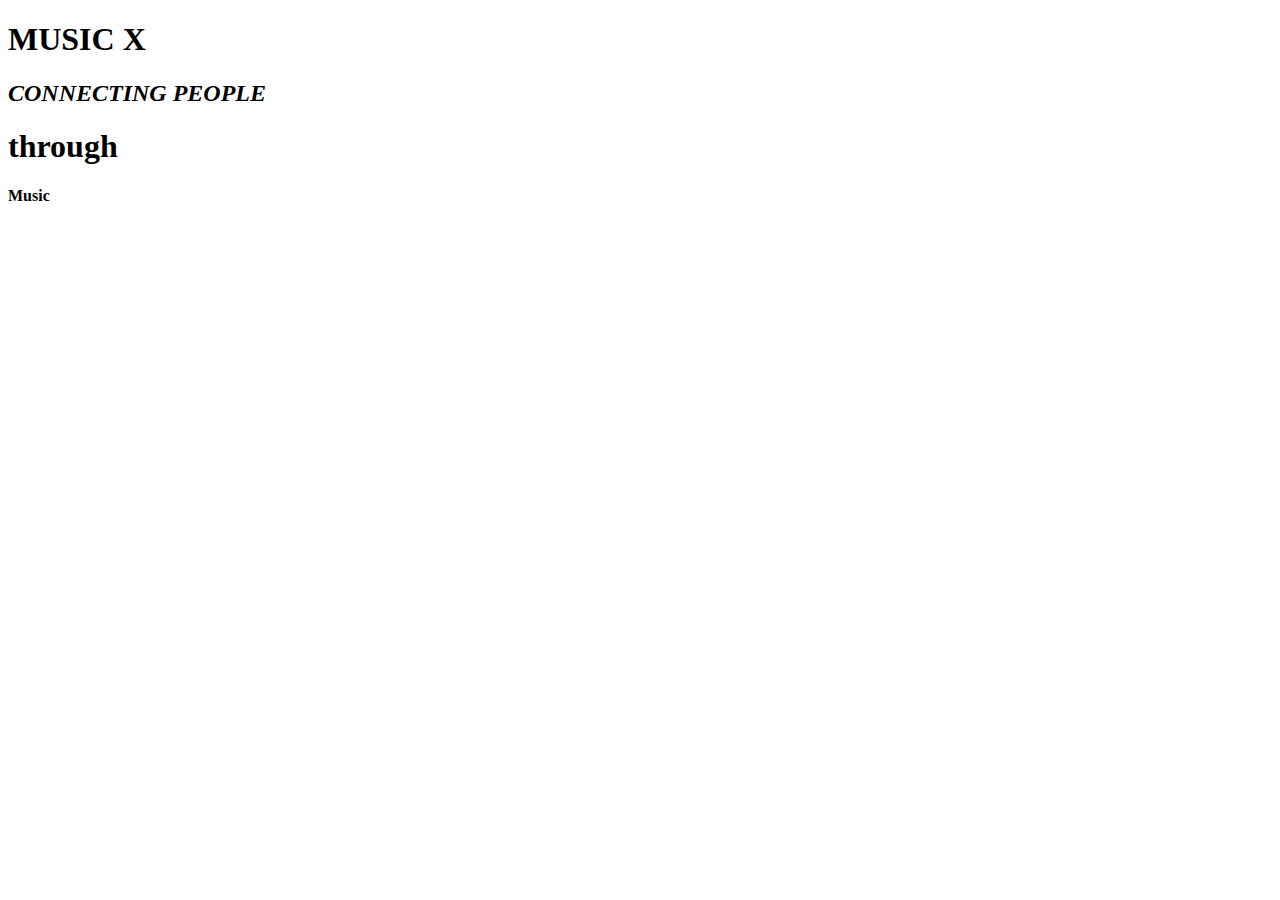
<file: index.htm>
<!DOCTYPE html>
<!-- saved from url=(0054)file:///Users/iron_man/Desktop/Codes/test_1/index.html -->
<html><head><meta http-equiv="Content-Type" content="text/html; charset=windows-1252">
	<title></title>
	<link rel="stylesheet" type="text/css" href="file:///Users/iron_man/Desktop/Codes/test_1/style.css">


   <meta name="viewport" content="width=device-width , initial-scale=1.0">

 
<link href="./index_files/css" rel="stylesheet">
<link href="./index_files/css(1)" rel="stylesheet">
<link href="./index_files/css(2)" rel="stylesheet">
<link href="./index_files/css(3)" rel="stylesheet">
<link href="./index_files/css(4)" rel="stylesheet">
<link href="./index_files/css(5)" rel="stylesheet">




</head>
<body>


   

	<div id="header">
		<h1>MUSIC X</h1>
	</div>

   
    <div class="connection">
    	
    
	    <div id="connect">
	    	 <h2><i>CONNECTING PEOPLE</i></h2>
	    </div>

	    <div id="through">
	       <h1>through</h1>    	
	    

	    <div id="music">
	    	<h4>Music</h4>
	    </div>
	   </div>

    </div>



</body></html>
</file>
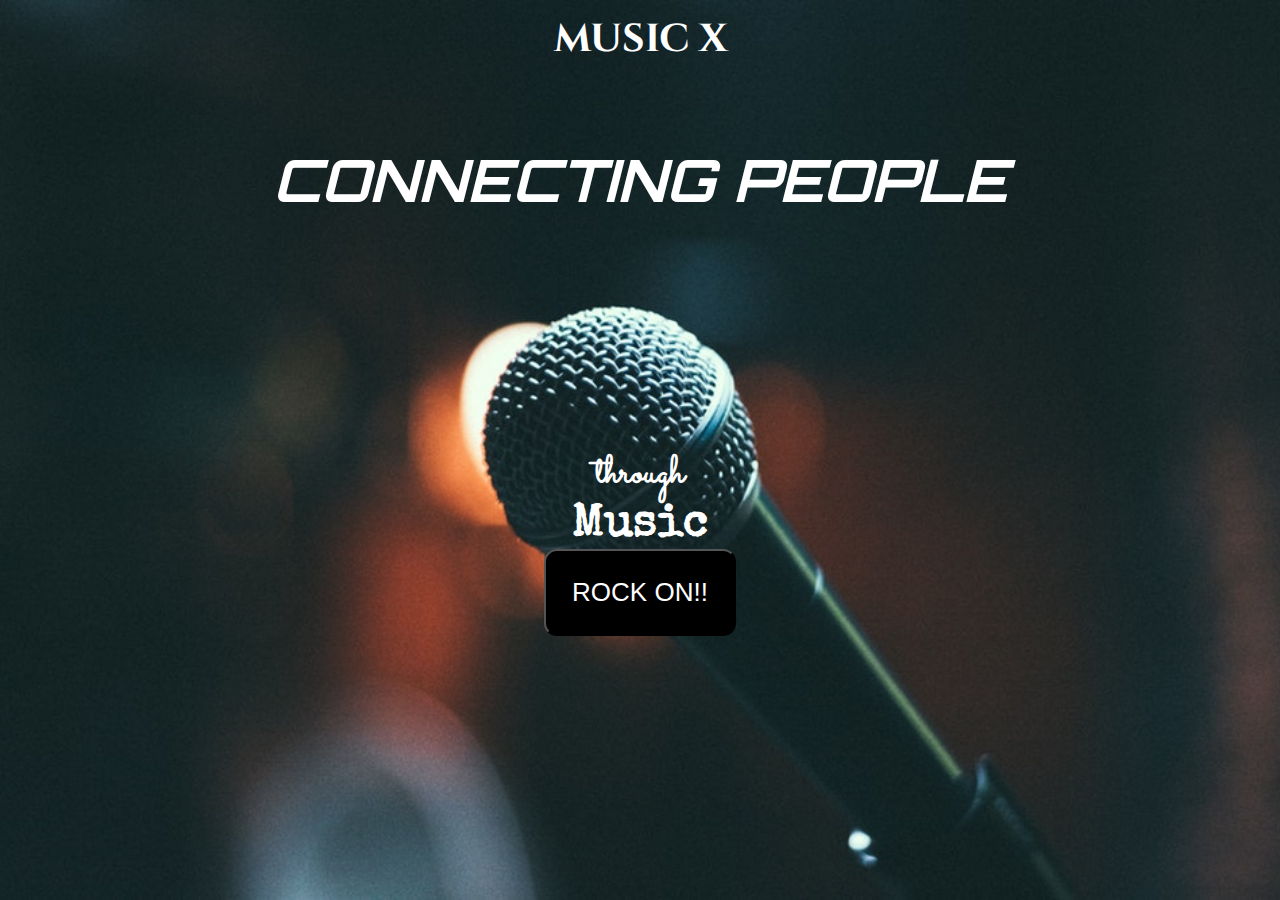
<file: index.html>
<!DOCTYPE html>
<html>
<head>
	<title></title>
	<link rel="stylesheet" type="text/css" href="style.css">


   <meta name='viewport' content="width=device-width , initial-scale=1.0">

 
<link href="https://fonts.googleapis.com/css?family=Cinzel" rel="stylesheet">
<link href="https://fonts.googleapis.com/css?family=Italiana" rel="stylesheet">
<link href="https://fonts.googleapis.com/css?family=Orbitron" rel="stylesheet">
<link href="https://fonts.googleapis.com/css?family=Black+And+White+Picture" rel="stylesheet">
<link href="https://fonts.googleapis.com/css?family=Sacramento" rel="stylesheet">
<link href="https://fonts.googleapis.com/css?family=Special+Elite" rel="stylesheet">




</head>
<body>


	<div id='header'>
		<h1>MUSIC X</h1>
	</div>

   
    <div class='connection'>
    	
    
	    <div id='connect'>
	    	 <h2><i>CONNECTING PEOPLE</i></h2>
	    </div>

	    <div id = "through">
	       <h1>through</h1>    	
	    

	    <div id = "music">
	    	<h4>Music</h4>
	    </div>
	    <button class='rock' onclick="myfuc()">ROCK ON!!</button>
	   </div>

    </div>

<script type="text/javascript" src="indi.js"></script>
</body>
</html>
</file>
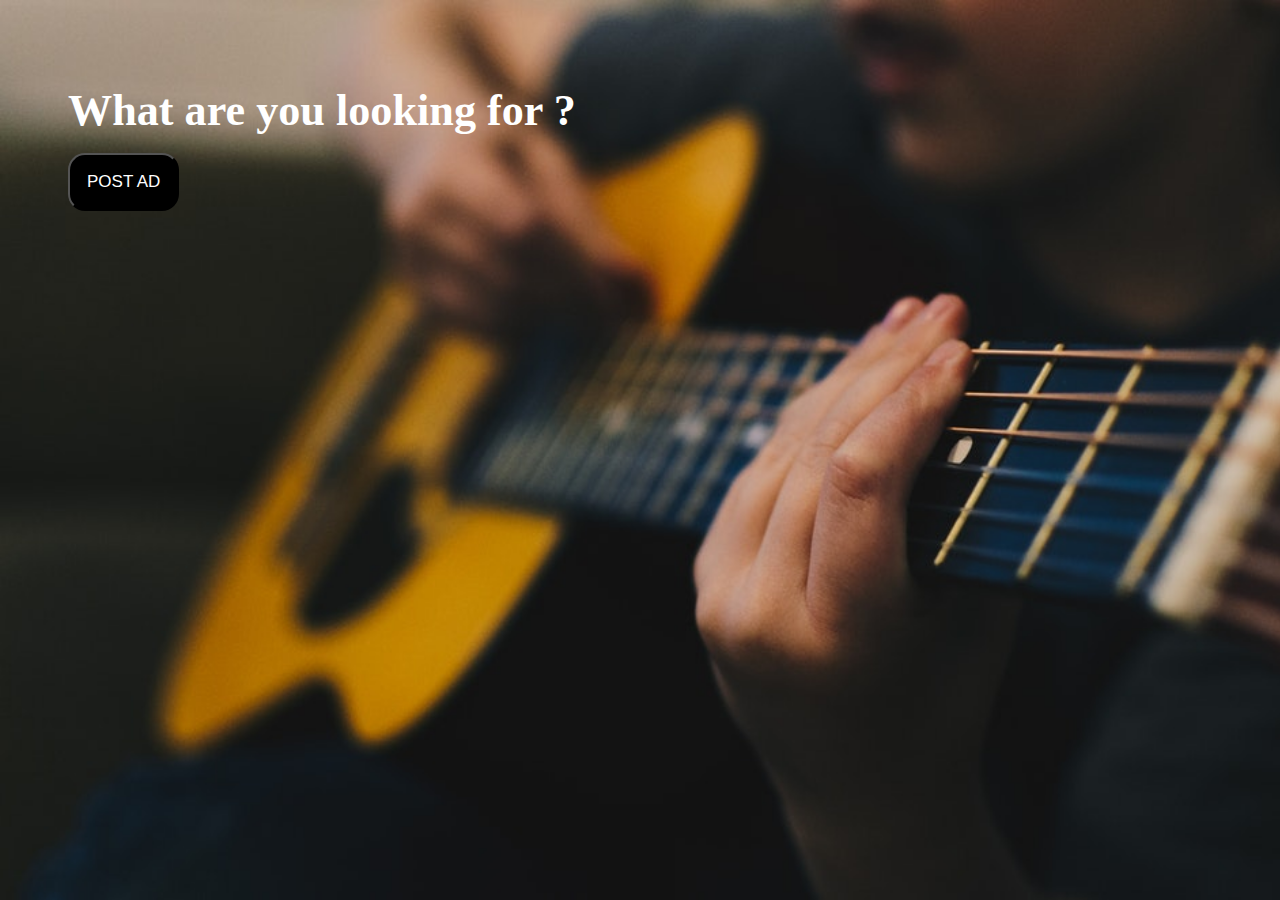
<file: add.html>
<!DOCTYPE html>
<html>
<head>
	<title></title>


	<link rel="stylesheet" type="text/css" href="add.css">


	 <meta name='viewport' content="width=device-width , initial-scale=1.0">
</head>
<body>

  <div class='look'>
  <h1 class="color">What are you looking for ?</h1>
  <button class='but' onclick="page3()"><div class='post'>POST AD</div></button>
 </div>


	<script type="text/javascript" src="add.js"></script>

</body>
</html>
</file>
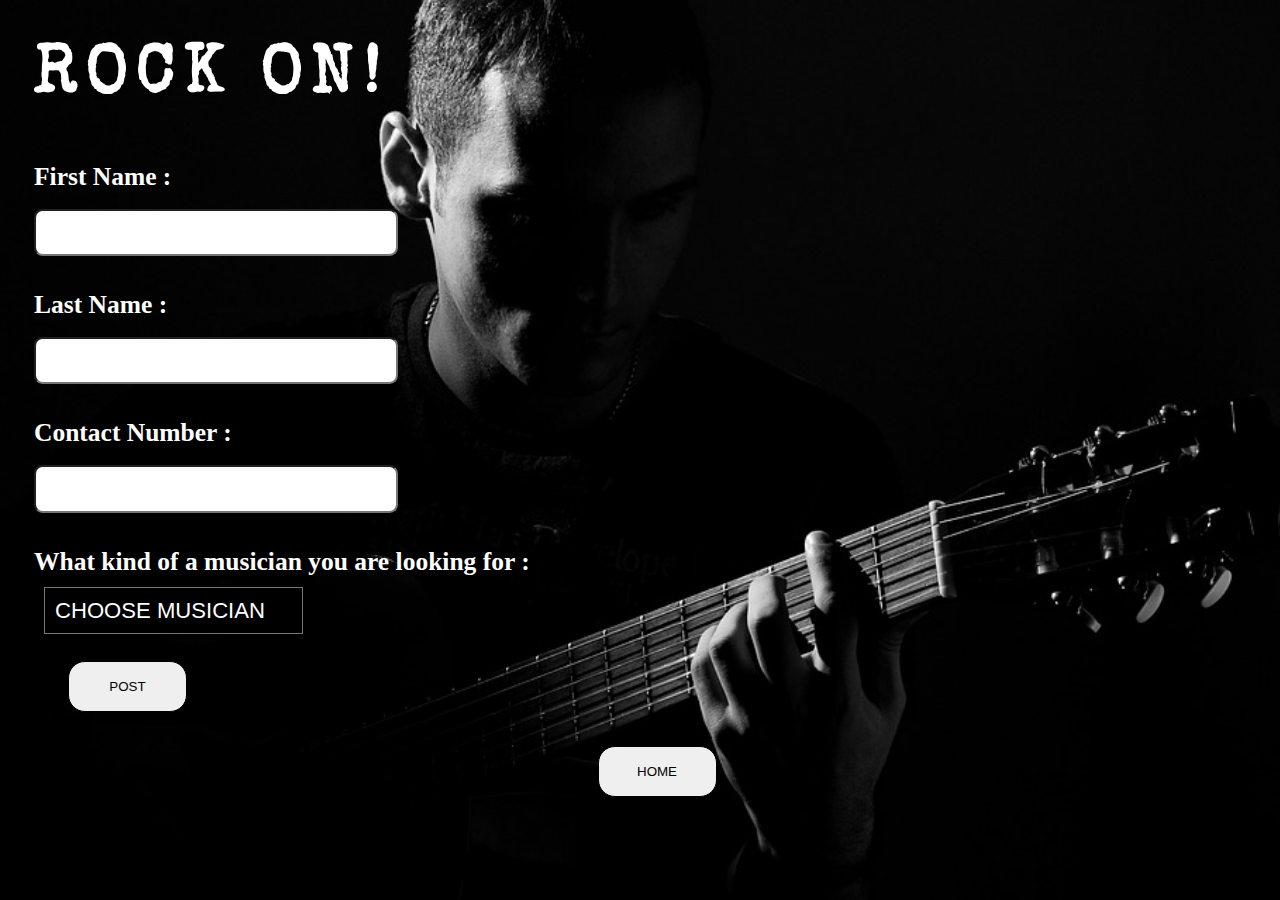
<file: page3.html>
<!DOCTYPE html>
<html>
<head>
	<title></title>
 

  <link rel="stylesheet" type="text/css" href="page3.css">
  <link href="https://fonts.googleapis.com/css?family=Special+Elite" rel="stylesheet">

<meta name="viewport" content="width=device-width, initial-scale=1.0">



</head>
<body>

	<div id='rock'>
		<h1>ROCK ON!</h1>
	</div>

  <div id='form'>
  	<h2>First Name : </h2>
     <input type="text" id="first">
     <h2>Last Name : </h2>
     <input type="text" id="last">
    <h2>Contact Number : </h2>
     <input type="number" id="number">
     <h2>What kind of a musician you are looking for : </h2>
     <select id="music">
     	  <option value="default">CHOOSE MUSICIAN</option>
		  <option value="drumer">DRUMER</option>
		  <option value="vocalist">VOCALIST</option>
		  <option value="bass guitarist">BASS GUITAR</option>
		  <option value="electric guitarist">ELECTRIC GUITARIST</option>
		  <option value="acoustic guitarist">ACOUSTIC GUITARIST</option>
		  <option value="pianist">PIANIST</option>
		  <option value="trumpist">TRUMPIST</option>
    </select>

    <div>
      <button type="" id="AD" onclick="postad()">POST</button>
    </div>

  </div>

  <div id="homie">
  	
  <button type="" id='Home' onclick="backH()">HOME</button>

 </div>

  <script type="text/javascript" src="page3.js"></script>

</body>
</html>
</file>
<file: style.css>
*{
	margin: 0;
	padding: 0;
}

html, body{
	min-height: 100%;
	overflow-x: hidden;
	overflow-y: hidden;
}

body{
	animation: fadeIn 2s;
}



#header{
	/*border:1px solid white;*/
	margin:0;
	padding:1%;
	font-size: 1.5rem;
}

#header h1{
	color:white;
	text-align: center;
    font-family: 'Cinzel', serif;


}

a{
	text-decoration: none;
	color: white;
}

.connection{
	/*border: 1px solid white;*/
	margin-top: 5%;
}

#connect{
	/*border: 1px solid green;*/
	width: 100%;
 
	text-align: center;
	font-size: 3rem;
  font-family: 'Orbitron', sans-serif;
   color: white;


}

#through{
	/*border: 1px solid red;
*/	width: 100%;
	text-align: center;
	margin: 16% 0 0 0;
	color:white;
   font-family: 'Sacramento', cursive;
   font-size: 1.5rem;

}


#music{
   
  /* border: 1px solid red;
*/	width: 100%;
	text-align: center;

	color:white;
	font-size: 3.5rem;
    font-family: 'Special Elite', cursive;


}


body{
	background-image: url("mike.jpeg");
	  /* Add the blur effect */
 
	background-repeat: no-repeat;
	background-size: cover;
	background-position: center center;
	background-attachment: fixed;


}

.rock{
	padding : 2rem;
	font-size: 2rem;
	border-radius: 1rem;
	cursor: pointer;
	background-color: black;
	/*border:1px solid white;*/
	color: white;
}


@keyframes fadeIn{

	from{
		opacity: 0;
	}

	to{
		opacity: 1;
	}

}

/* Extra small devices (phones, 600px and down) */
@media only screen and (max-width: 450px) {

   html{
   	font-size: 7px;
   }
   

   .connection{
   	  margin-top: 17%;
   }




     #through{
    	margin:60% 0 0 0;
    }



} 


@media only screen and (min-width: 450px) {

   html{
   	font-size: 7px;
   }

        #through{
    	margin:40% 0 0 0;
    }



} 

/* Small devices (portrait tablets and large phones, 600px and up) */
@media only screen and (min-width: 600px) {

	   html{
   	font-size: 8px;
   }

        #through{
    	margin:24% 0 0 0;
    }



} 

/* Medium devices (landscape tablets, 768px and up) */
@media only screen and (min-width: 768px) {

   html{
   	font-size: 11px;
   }


   
      #through{
    	margin:18% 0 0 0;
    }


} 

/* Large devices (laptops/desktops, 992px and up) */
@media only screen and (min-width: 992px) {

   html{
   	font-size: 13px;
   }

     

    #through{
    	margin:18% 0 0 0;
    }



} 

/* Extra large devices (large laptops and desktops, 1200px and up) */
@media only screen and (min-width: 1200px) {

  


}
</file>
<file: add.css>
*{

	margin:0;
	padding: 0;
}

body{
	background-image: url("gui.jpeg");
	background-repeat: no-repeat;
	background-size: cover;
	overflow-x: hidden;
	overflow-y: hidden;
	background-size: cover;
	background-position: left center;
	animation: fade 2s;


}

.look{
	color:white;
	/*border:1px solid red;*/
	margin-top: 5rem;
	padding-left: 4rem;
	font-size: 1.3rem;

}

.but{
	margin-top: 1rem;
	padding: 1rem;
	cursor: pointer;
	border-radius: 1rem;
	background-color: black;
	color: white;

}

.but{
	font-size: 1rem;
}




.but:hover{
	background-color: green;
}

html , body{
	min-height: 100%;
}


@keyframes fade{
  
   	from{
		opacity: 0;
	}

	to{
		opacity: 1;
	}


}



/* Extra small devices (phones, 600px and down) */
@media only screen and (max-width: 450px) {

    html{
 	font-size: 9px;
 }



} 


/* Small devices (portrait tablets and large phones, 600px and up) */
@media only screen and (min-width: 450px) {

  html{
 	font-size: 11px;
 }



} 

/* Small devices (portrait tablets and large phones, 600px and up) */
@media only screen and (min-width: 550px) {

  html{
 	font-size: 13px;
 }



} 

/* Small devices (portrait tablets and large phones, 600px and up) */
@media only screen and (min-width: 600px) {

  html{
 	font-size: 15px;
 }



} 

/* Medium devices (landscape tablets, 768px and up) */
@media only screen and (min-width: 768px) {

 html{
 	font-size: 15px;
 }



} 

/* Large devices (laptops/desktops, 992px and up) */
@media only screen and (min-width: 992px) {
 



} 

/* Extra large devices (large laptops and desktops, 1200px and up) */
@media only screen and (min-width: 1200px) {

html{
	font-size: 17px;
}


 
}
</file>
<file: page3.css>
*{
	margin:0;
	padding: 0;
}

h1,h2,h3,h4,h5,h6,p{
	color: white;
}

html , body{
	min-height: 100%;
	overflow-x: hidden;
	overflow-y: auto;
}

#rock{
	margin-top: 2.5rem;
	padding-left: 2rem;
	font-family: 'Special Elite', cursive;
	font-size: 2rem;
    letter-spacing: 0.5rem;
}

body{
	background-image: url("w.jpg");
	background-size: cover; 
	background-repeat: no-repeat;
	background-position: center center;
	animation: fading 2s;
}

#form{
	/*border: 1px solid red;*/
	margin-top: 3rem;
	padding-left: 2rem;
}

input{
	margin-top: 1rem;
	margin-bottom: 2rem;
	width: 15rem;
	padding: 0.6rem;
	border-radius: 0.5rem;
	font-size: 1.2rem;
}

select { font-size: 1.3em;
          padding:10px;
         -webkit-appearance: none;
         -moz-appearance: none;
          appearance: none;
          margin: 10px;
          background: black;
          color: white;
          outline: none;
        }


button{
	padding: 1rem;
	margin-top: 1rem;
	margin-left: 2rem;
	border-radius: 1rem;
	width: 7rem;
	border:0.1rem solid black;
}

button:hover{
	background-color: green;
	color: white;
	cursor: pointer;
}

#homie{
  /* border:1px solid red;*/
   padding: 1rem;
   text-align: center;
}


@keyframes fading{
	
   from{
   	  opacity: 0;
   }
 
   to{
   	opacity: 1;
   }


}


/* Extra small devices (phones, 600px and down) */
@media only screen and (max-width: 300px) {

  html{
  	font-size: 10px;
  }

} 

@media only screen and (min-width: 300px) {
  
   html{
  	font-size: 10px;
  }

  input{
  	width: 25rem;
  }



} 


@media only screen and (min-width: 400px) {

 html{
  	font-size: 10px;
  }

  input{
  	width: 20rem;
  }


} 

/* Small devices (portrait tablets and large phones, 600px and up) */
@media only screen and (min-width: 500px) {

  html{
  	font-size: 12px;
  }
} 

/* Small devices (portrait tablets and large phones, 600px and up) */
@media only screen and (min-width: 600px) {
  html{
  	font-size: 14px;
  }


} 

/* Medium devices (landscape tablets, 768px and up) */
@media only screen and (min-width: 768px) {
  
    html{
  	font-size: 17px;
  }

} 

/* Large devices (laptops/desktops, 992px and up) */
@media only screen and (min-width: 992px) {


  html{
  	font-size: 17px;
  }
  


} 

/* Extra large devices (large laptops and desktops, 1200px and up) */
@media only screen and (min-width: 1200px) {
 html{
  	font-size: 17px;
  }
  

}
</file>
